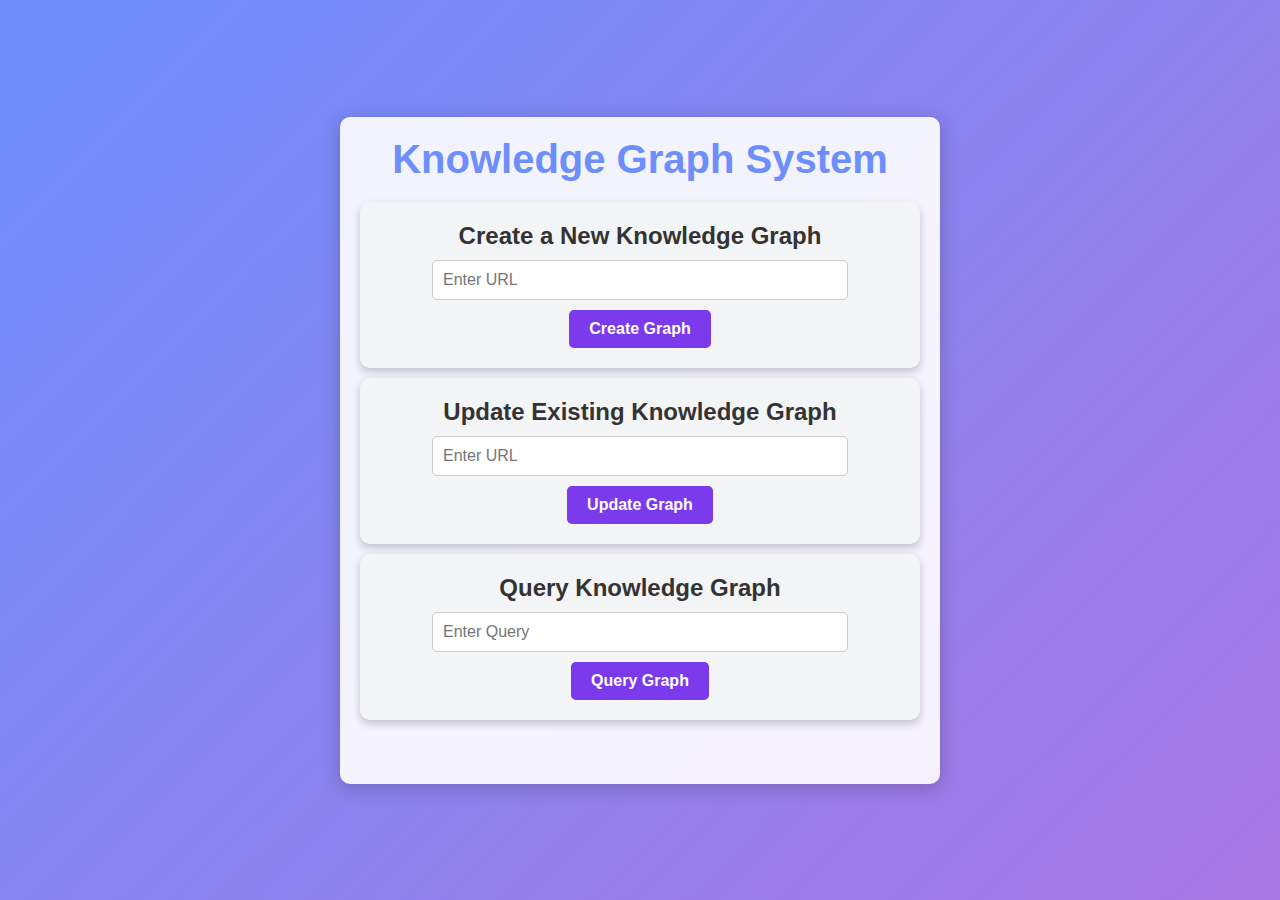
<file: templates/index.html>
<!DOCTYPE html>
<html lang="en">
<head>
    <meta charset="UTF-8">
    <title>Knowledge Graph Chatbot</title>
    <link rel="stylesheet" href="/static/style.css">
    <script>
        async function createGraph() {
            const url = document.getElementById('create_url').value;
            const response = await fetch('/create_graph', {
                method: 'POST',
                headers: { 'Content-Type': 'application/json' },
                body: JSON.stringify({ url: url })
            });
            const data = await response.json();
            displayResponse(data.message);
        }

        async function updateGraph() {
            const url = document.getElementById('update_url').value;
            const response = await fetch('/update_graph', {
                method: 'POST',
                headers: { 'Content-Type': 'application/json' },
                body: JSON.stringify({ url: url })
            });
            const data = await response.json();
            displayResponse(data.message);
        }

        async function queryGraph() {
            const query = document.getElementById('query').value;
            const response = await fetch('/query_graph', {
                method: 'POST',
                headers: { 'Content-Type': 'application/json' },
                body: JSON.stringify({ query: query })
            });
            const data = await response.json();
            displayResponse('Query Result: ' + data.result);
        }

        function displayResponse(message) {
            const responseBox = document.getElementById('response');
            responseBox.innerText = '';  // Clear previous message
            responseBox.classList.add('show');
            let index = 0;

            // Typewriter effect to preserve spaces
            function typeWriter() {
                if (index < message.length) {
                    responseBox.innerText += message[index];
                    index++;
                    setTimeout(typeWriter, 50);  // Adjust speed by changing delay
                } else {
                    setTimeout(() => responseBox.classList.remove('show'), 5000);  // Keep message visible for 5 seconds
                }
            }

            typeWriter();
        }
    </script>
</head>
<body>
    <div class="container">
        <h1>Knowledge Graph System</h1>

        <div class="card">
            <h2>Create a New Knowledge Graph</h2>
            <input type="text" id="create_url" placeholder="Enter URL">
            <button onclick="createGraph()">Create Graph</button>
        </div>

        <div class="card">
            <h2>Update Existing Knowledge Graph</h2>
            <input type="text" id="update_url" placeholder="Enter URL">
            <button onclick="updateGraph()">Update Graph</button>
        </div>

        <div class="card">
            <h2>Query Knowledge Graph</h2>
            <input type="text" id="query" placeholder="Enter Query">
            <button onclick="queryGraph()">Query Graph</button>
        </div>

        <!-- Response box directly below the query section -->
        <div id="response" class="response-box"></div>
    </div>
</body>
</html>
</file>
<file: static/style.css>
/* style.css */

* {
    margin: 0;
    padding: 0;
    box-sizing: border-box;
}

body {
    font-family: Arial, sans-serif;
    background: linear-gradient(135deg, #6e8efb, #a777e3);
    color: #333;
    display: flex;
    justify-content: center;
    align-items: center;
    height: 100vh;
    overflow: hidden;
}

.container {
    text-align: center;
    width: 90%;
    max-width: 500px;
    padding: 20px;
    border-radius: 10px;
    background-color: rgba(255, 255, 255, 0.9);
    box-shadow: 0 4px 20px rgba(0, 0, 0, 0.2);
    animation: slideDown 1s ease;
}

h1 {
    font-size: 2.5em;
    color: #6e8efb;
    margin-bottom: 20px;
}

.card {
    margin: 15px 0;
    padding: 20px;
    background-color: #f5f5f5;
    border-radius: 8px;
    box-shadow: 0 4px 10px rgba(0, 0, 0, 0.1);
    transition: transform 0.3s ease, background-color 0.3s ease;
}

.card:hover {
    transform: translateY(-5px);
    background-color: #eef2ff;
}

input[type="text"] {
    width: 80%;
    padding: 10px;
    margin: 10px 0;
    border: 1px solid #ddd;
    border-radius: 5px;
    font-size: 1em;
}

button {
    padding: 10px 20px;
    font-size: 1em;
    font-weight: bold;
    color: #fff;
    background-color: #6e8efb;
    border: none;
    border-radius: 5px;
    cursor: pointer;
    transition: background-color 0.3s ease, transform 0.2s ease;
}

button:hover {
    background-color: #a777e3;
    transform: scale(1.05);
}

.response-box {
    margin-top: 20px;
    padding: 10px;
    font-size: 1em;
    color: #fff;
    background-color: #333;
    border-radius: 5px;
    opacity: 0;
    transition: opacity 0.5s ease;
    display: inline-block;
}

.response-box.show {
    opacity: 1;
}

@keyframes slideDown {
    from {
        opacity: 0;
        transform: translateY(-20px);
    }
    to {
        opacity: 1;
        transform: translateY(0);
    }
}

/* CSS for response box */
.response-box {
    margin-top: 20px;
    padding: 15px;
    font-size: 1.1em;
    color: #ffffff;
    background-color: #333;
    border-radius: 5px;
    opacity: 0;
    transition: opacity 0.5s ease, transform 0.5s ease;
    display: inline-block;
    max-width: 80%;
    margin: 0 auto;
}

.response-box.show {
    opacity: 1;
    transform: translateY(-10px);
}

/* style.css */

.container {
    max-width: 600px;
    margin: 0 auto;
    padding: 20px;
    text-align: center;
}

.card {
    background: #f3f4f6;
    padding: 20px;
    margin: 10px 0;
    border-radius: 10px;
    box-shadow: 0 4px 8px rgba(0, 0, 0, 0.2);
}

input[type="text"] {
    width: 80%;
    padding: 10px;
    margin: 10px 0;
    border-radius: 5px;
    border: 1px solid #ccc;
}

button {
    padding: 10px 20px;
    background-color: #7c3aed;
    color: #fff;
    border: none;
    border-radius: 5px;
    cursor: pointer;
    transition: background-color 0.3s ease;
}

button:hover {
    background-color: #5b21b6;
}

/* Response box styling */
.response-box {
    margin-top: 20px;
    padding: 15px;
    font-size: 1.1em;
    color: #ffffff;
    background-color: #333;
    border-radius: 5px;
    opacity: 0;
    transition: opacity 0.5s ease, transform 0.5s ease;
    display: inline-block;
    max-width: 100%;
    margin: 0 auto;
}

.response-box.show {
    opacity: 1;
    transform: translateY(-10px);
    white-space: pre-wrap; /* Preserves spaces and line breaks */
}
</file>
